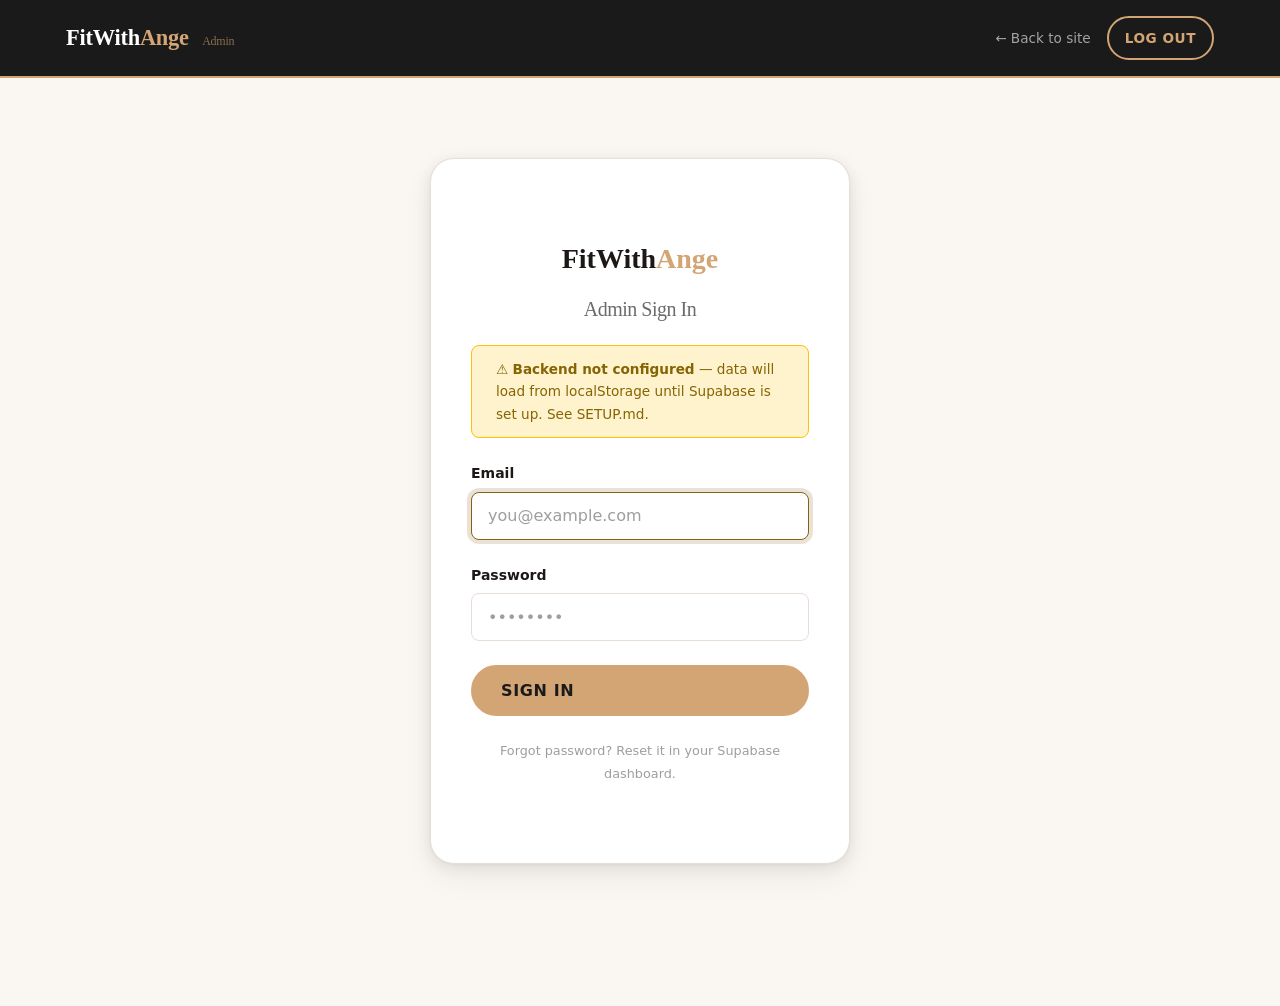
<file: admin.html>
<!DOCTYPE html>
<html lang="en">
<head>
  <meta charset="UTF-8" />
  <meta name="viewport" content="width=device-width, initial-scale=1.0, viewport-fit=cover" />
  <title>Admin — FitWithAnge Dashboard</title>
  <meta name="robots" content="noindex, nofollow" />

  <link rel="preconnect" href="https://fonts.googleapis.com" />
  <link rel="preconnect" href="https://fonts.gstatic.com" crossorigin />
  <link rel="manifest" href="manifest.json" />
  <meta name="theme-color" content="#1a1a1a" />
  <link rel="stylesheet" href="css/styles.css" />
</head>
<body style="background:var(--light-bg);">

  <!-- ADMIN HEADER -->
  <header class="admin-header" role="banner">
    <div class="adm-header-inner">
      <div class="site-logo">FitWith<span>Ange</span>
        <span class="adm-header-label">Admin</span>
      </div>
      <div class="adm-header-actions">
        <a href="index.html" class="adm-back-link">← Back to site</a>
        <button id="logout-btn" class="btn btn--outline adm-logout-btn">Log Out</button>
      </div>
    </div>
  </header>

  <main id="main-content" class="adm-main">
    <div class="container">

      <!-- ═══════════════════════════════════════════════════
           LOGIN GATE
      ════════════════════════════════════════════════════ -->
      <div id="admin-gate" class="adm-gate" style="display:none;">
        <div class="adm-login-card">

          <div class="adm-login-logo" aria-hidden="true">FitWith<span>Ange</span></div>
          <h1 class="adm-login-heading">Admin Sign In</h1>

          <!-- Unconfigured backend warning -->
          <div id="unconfigured-warning" class="adm-warn-banner" style="display:none;" role="alert">
            ⚠️ <strong>Backend not configured</strong> — data will load from localStorage until
            Supabase is set up. See SETUP.md.
          </div>

          <form id="login-form" novalidate autocomplete="on">
            <div class="form-group">
              <label class="form-label" for="login-email">Email</label>
              <input
                class="form-control"
                type="email"
                id="login-email"
                name="email"
                autocomplete="username"
                placeholder="you@example.com"
                required
              />
            </div>
            <div class="form-group">
              <label class="form-label" for="login-password">Password</label>
              <input
                class="form-control"
                type="password"
                id="login-password"
                name="password"
                autocomplete="current-password"
                placeholder="••••••••"
                required
              />
            </div>

            <p id="login-error" class="adm-login-error" role="alert" aria-live="polite" style="display:none;"></p>

            <button type="submit" id="login-btn" class="btn btn--primary adm-login-submit">Sign in</button>
          </form>

          <p class="adm-login-footer">
            Forgot password? Reset it in your Supabase dashboard.
          </p>

        </div>
      </div><!-- /#admin-gate -->


      <!-- ═══════════════════════════════════════════════════
           DASHBOARD
      ════════════════════════════════════════════════════ -->
      <div id="admin-dashboard" style="display:none;">

        <!-- Heading -->
        <div class="adm-dash-heading">
          <div>
            <h1 class="adm-dash-title">Enquiries</h1>
            <p class="adm-dash-subtitle">Signed in as <strong id="dash-user-email"></strong></p>
          </div>
        </div>

        <!-- Fallback data banner (shown when fwa.isConfigured() === false after login) -->
        <div id="fallback-banner" class="adm-warn-banner" style="display:none;" role="alert">
          ⚠️ <strong>Backend not configured</strong> — viewing local fallback data. See SETUP.md.
        </div>

        <!-- Stats row -->
        <div class="adm-stats-row">
          <div class="stat-card fade-in">
            <span id="enq-total-count" class="adm-stat-number" style="color:var(--gold);">0</span>
            <span class="adm-stat-label">Total</span>
          </div>
          <div class="stat-card fade-in">
            <span id="enq-pending-count" class="adm-stat-number" style="color:#856404;">0</span>
            <span class="adm-stat-label">Awaiting Call</span>
          </div>
          <div class="stat-card fade-in">
            <span id="enq-confirmed-count" class="adm-stat-number" style="color:#155724;">0</span>
            <span class="adm-stat-label">Confirmed</span>
          </div>
        </div>

        <!-- Toolbar -->
        <div class="admin-toolbar">
          <div class="admin-toolbar-left">
            <input
              type="search"
              id="enq-search"
              class="search-input"
              placeholder="Search name, email, Instagram…"
              aria-label="Search enquiries"
            />
            <select id="enq-filter-status" class="filter-select" aria-label="Filter by status">
              <option value="all">All Statuses</option>
              <option value="pending">Pending</option>
              <option value="confirmed">Confirmed</option>
              <option value="archived">Archived</option>
            </select>
          </div>
          <div class="adm-toolbar-right">
            <button id="enq-refresh" class="btn btn--outline adm-refresh-btn" aria-label="Refresh from database">↻ Refresh</button>
            <button id="enq-export-csv" class="btn btn--dark" aria-label="Export enquiries to CSV">⬇ Export CSV</button>
          </div>
        </div>

        <!-- Table -->
        <div class="admin-table-wrap">
          <table id="enquiries-table" class="admin-table" aria-label="Enquiries table">
            <thead>
              <tr>
                <th data-col="createdAt" scope="col">Submitted ▼</th>
                <th data-col="firstName" scope="col">Name</th>
                <th scope="col">Contact</th>
                <th scope="col">Instagram</th>
                <th scope="col">Goals</th>
                <th scope="col">Blockers</th>
                <th data-col="status" scope="col">Status</th>
                <th scope="col">Calendly</th>
                <th scope="col">Notes</th>
                <th scope="col">Actions</th>
              </tr>
            </thead>
            <tbody id="enquiries-tbody"></tbody>
          </table>

          <div id="enq-empty-state" class="adm-empty-state" style="display:none;">
            <span class="adm-empty-icon" aria-hidden="true">📭</span>
            <h3 class="adm-empty-title">No enquiries yet</h3>
            <p class="adm-empty-body">When clients submit the form on <a href="enquire.html" style="color:var(--gold);">enquire.html</a>, they'll appear here.</p>
          </div>
        </div>

        <p id="last-refreshed" class="adm-last-refreshed"></p>

        <!-- Dev helper -->
        <div class="adm-dev-helper">
          <p class="adm-dev-helper-label"><strong>Developer Helper:</strong> Add a sample enquiry to test the dashboard.</p>
          <button id="add-test-enquiry" class="btn btn--outline" style="font-size:0.85rem;padding:0.5rem 1rem;">+ Add Sample Enquiry</button>
        </div>

      </div><!-- /#admin-dashboard -->

    </div><!-- /.container -->
  </main>


  <!-- ═══════════════════════════════════════════════════
       NOTES MODAL
  ════════════════════════════════════════════════════ -->
  <div id="notes-modal" class="adm-modal-overlay" style="display:none;" aria-hidden="true" role="dialog" aria-label="Edit notes" aria-modal="true">
    <div class="adm-modal-card">
      <h2 class="adm-modal-title">Notes</h2>
      <textarea
        id="notes-textarea"
        class="adm-notes-textarea"
        rows="6"
        placeholder="Add notes about this enquiry…"
        aria-label="Enquiry notes"
      ></textarea>
      <div class="adm-modal-actions">
        <button id="notes-cancel" class="btn btn--outline">Cancel</button>
        <button id="notes-save"   class="btn btn--primary">Save Notes</button>
      </div>
    </div>
  </div>


  <script src="js/main.js"></script>
  <script src="js/sanitize.js"></script>
  <script src="js/supabase-client.js"></script>
  <script src="js/admin.js"></script>
</body>
</html>
</file>
<file: css/styles.css>
/* ==========================================================================
   FitWithAnge — styles.css
   Editorial design system · 2026 edition
   Mobile-first, single stylesheet — covers all pages

   Design tokens:
     --ink:        #1d1816  (warmer charcoal for body)
     --charcoal:   #1a1a1a  (brand anchor)
     --gold:       #d4a574  (brand anchor)
     --gold-dark:  #b8894f
     --gold-light: #e8c9a8
     --rust:       #a85a3a  (editorial accent)
     --paper:      #faf6f1  (warm paper background)
     --cream:      #f3ebe1  (soft cream)
     --blush:      #f5e6e0
     --blush-mid:  #ede0d8
   ========================================================================== */

/* ---------- View Transitions ---------- */
@view-transition { navigation: auto; }

/* ---------- Google Fonts ---------- */
@import url('https://fonts.googleapis.com/css2?family=Playfair+Display:ital,wght@0,400;0,600;0,700;1,400;1,600&family=Inter:wght@300;400;500;600&display=swap');

/* ---------- Custom Properties ---------- */
:root {
  /* ── Brand anchors (kept from v1) ── */
  --charcoal:       #1a1a1a;
  --charcoal-80:    rgba(26, 26, 26, 0.8);
  --gold:           #d4a574;
  --gold-dark:      #b8894f;
  --gold-light:     #e8c9a8;

  /* ── Editorial palette additions ── */
  --ink:            #1d1816; /* slightly warmer charcoal for body copy */
  --rust:           #a85a3a; /* editorial accent — use sparingly */
  --paper:          #faf6f1; /* warm page background */
  --cream:          #f3ebe1; /* softer cream for section alternates */
  --blush:          #f5e6e0;
  --blush-mid:      #ede0d8;

  /* ── Legacy aliases (preserved for existing markup) ── */
  --white:          #ffffff;
  --gray:           #6b6b6b;
  --gray-light:     #9e9e9e;
  --light-bg:       var(--paper);
  --border:         #e8ddd7;

  /* ── Contrast-safe text tokens ── */
  --gold-text:      #8B5E1A; /* gold on white: 4.6:1 AA */
  --gold-text-dark: #6B470F; /* AAA for small text */
  --text-body:      #4a4a4a; /* 8.6:1 on white */

  /* ── Border utilities ── */
  --border-soft:      color-mix(in oklch, var(--charcoal) 8%, transparent);
  --border-gold-soft: color-mix(in oklch, var(--gold) 20%, transparent);

  /* ── Typography ── */
  --font-heading: 'Playfair Display', Georgia, serif;
  --font-body:    'Inter', system-ui, -apple-system, sans-serif;

  /* ── Radii ── */
  --radius:    16px;
  --radius-sm: 8px;
  --radius-lg: 24px;

  /* ── Shadows ── */
  --shadow-sm:
    0 1px 2px rgba(26, 26, 26, 0.04),
    0 2px 8px rgba(26, 26, 26, 0.06);
  --shadow-md:
    0 1px 3px rgba(26, 26, 26, 0.04),
    0 4px 16px rgba(26, 26, 26, 0.08),
    0 12px 32px rgba(26, 26, 26, 0.06);
  --shadow-lg:
    0 2px 4px rgba(26, 26, 26, 0.04),
    0 8px 24px rgba(26, 26, 26, 0.10),
    0 24px 48px rgba(26, 26, 26, 0.08);
  --shadow-gold:  0 4px 20px rgba(212, 165, 116, 0.35);
  --shadow-frame: 8px 8px 0 rgba(212, 165, 116, 0.35);

  /* ── Motion ── */
  --transition:      0.25s ease;
  --transition-slow: 0.45s ease;
  --ease-out-expo:   cubic-bezier(0.16, 1, 0.3, 1);

  /* ── Spacing (4/8 base + editorial breathing room) ── */
  --space-xs:  0.5rem;
  --space-sm:  1rem;
  --space-md:  1.5rem;
  --space-lg:  2.5rem;
  --space-xl:  clamp(3rem, 6vw, 5rem);
  --space-2xl: clamp(4rem, 8vw, 7rem);
  --section-pad: clamp(5rem, 12vh, 10rem); /* editorial breathing */

  /* ── Layout ── */
  --max-width: 1180px;
  --header-h:        72px;
  --header-h-shrunk: 56px;
}

/* ---------- Skip Link ---------- */
.skip-link {
  position: absolute;
  top: -100%;
  left: 0;
  background: var(--charcoal);
  color: var(--white);
  padding: 0.75rem 1.25rem;
  font-size: 0.9rem;
  font-weight: 600;
  z-index: 9999;
  text-decoration: none;
  border-radius: 0 0 var(--radius-sm) 0;
  transition: top 0.1s ease;
}
.skip-link:focus {
  top: 0;
  outline: 2px solid var(--gold);
  outline-offset: 2px;
}

/* ---------- Reset & Base ---------- */
*, *::before, *::after {
  box-sizing: border-box;
  margin: 0;
  padding: 0;
}

html {
  font-size: 16px;
  scroll-behavior: smooth;
  -webkit-text-size-adjust: 100%;
}

body {
  font-family: var(--font-body);
  font-weight: 400;
  color: var(--ink);
  background: var(--paper);
  line-height: 1.65;
  -webkit-font-smoothing: antialiased;
  -moz-osx-font-smoothing: grayscale;
  text-rendering: optimizeLegibility;
  overflow-x: hidden;
}

img {
  max-width: 100%;
  height: auto;
  display: block;
}

a {
  color: inherit;
  text-decoration: none;
}

/* Body content links */
main p a:not(.btn),
.form-group a:not(.btn),
.section-subtitle a:not(.btn) {
  color: var(--gold-text);
  text-decoration: underline;
  text-underline-offset: 3px;
  text-decoration-thickness: 1px;
  transition: color var(--transition);
}
main p a:not(.btn):hover,
.form-group a:not(.btn):hover,
.section-subtitle a:not(.btn):hover {
  color: var(--gold-text-dark);
  text-decoration-thickness: 2px;
}

ul, ol { list-style: none; }

button, input, select, textarea {
  font-family: inherit;
  font-size: inherit;
}

/* ---------- Typography Scale ---------- */
h1, h2, h3, h4, h5, h6 {
  font-family: var(--font-heading);
  font-weight: 700;
  line-height: 1.15;
  color: var(--ink);
  font-feature-settings: "liga", "ss01";
}

/* Hero display — editorial scale */
h1 {
  font-size: clamp(2.25rem, 7vw, 3.75rem);
  letter-spacing: -0.025em;
}
h2 {
  font-size: clamp(1.6rem, 5vw, 2.6rem);
  letter-spacing: -0.018em;
}
h3 { font-size: clamp(1.2rem, 4vw, 1.65rem); }
h4 { font-size: 1.1rem; }

/* Hero display class — magazine-scale */
.display-hero {
  font-size: clamp(3.5rem, 9vw, 7.5rem);
  letter-spacing: -0.04em;
  line-height: 0.95;
  font-weight: 700;
}

p { color: var(--text-body); line-height: 1.78; font-size: 1rem; }

.lead {
  font-size: clamp(1rem, 3.5vw, 1.25rem);
  color: var(--text-body);
  line-height: 1.8;
}

/* All-caps Inter label — editorial */
.label-caps {
  font-family: var(--font-body);
  font-size: 0.72rem;
  font-weight: 600;
  letter-spacing: 0.18em;
  text-transform: uppercase;
  display: block;
}

/* Italic Playfair accent */
.italic-accent {
  font-family: var(--font-heading);
  font-style: italic;
  font-weight: 400;
}

/* Tabular numbers */
.stat-number,
.pricing-price .amount {
  font-feature-settings: "tnum";
}

/* ---------- Inline SVG icon utility ---------- */
.icon {
  display: inline-block;
  width: 1em;
  height: 1em;
  vertical-align: middle;
  flex-shrink: 0;
  stroke: currentColor;
  fill: none;
  stroke-width: 1.5;
  stroke-linecap: round;
  stroke-linejoin: round;
}
.icon--fill { fill: currentColor; stroke: none; }
.icon-lg    { width: 1.25em; height: 1.25em; }

/* ---------- Layout Utilities ---------- */
.container {
  width: 100%;
  max-width: var(--max-width);
  margin-inline: auto;
  padding-inline: clamp(1rem, 4vw, 1.5rem);
}

@media (min-width: 768px) {
  .container { padding-inline: var(--space-lg); }
}

.section {
  padding-block: clamp(2.5rem, 8vw, 4rem);
}

@media (min-width: 768px) {
  .section { padding-block: var(--section-pad); }
}

.section--light   { background: var(--paper); }
.section--cream   { background: var(--cream); }
.section--blush   { background: var(--blush); }
.section--charcoal { background: var(--charcoal); }
/* alias for old markup */
.section--light   { background: var(--paper); }

/* ---------- Editorial Grid Utilities ---------- */

/* 12-column editorial grid */
.grid-editorial {
  display: grid;
  grid-template-columns: repeat(12, 1fr);
  gap: var(--space-md);
}

/* 40/60 uneven split */
.split-uneven {
  display: grid;
  gap: var(--space-lg);
  grid-template-columns: 1fr;
}
@media (min-width: 768px) {
  .split-uneven { grid-template-columns: 2fr 3fr; }
}

/* Image+text overlap via negative margin */
.stack-overlap {
  display: grid;
  grid-template-columns: 1fr;
  gap: 0;
}
@media (min-width: 768px) {
  .stack-overlap {
    grid-template-columns: 1fr 1fr;
    align-items: center;
  }
  .stack-overlap > *:last-child {
    margin-top: -4rem;
    margin-left: -2rem;
    position: relative;
    z-index: 1;
  }
}

/* Standard 2- and 3-column grids */
.grid-2, .grid-3 {
  display: grid;
  gap: var(--space-md);
}
@media (min-width: 640px) {
  .grid-2 { grid-template-columns: repeat(2, 1fr); }
}
@media (min-width: 768px) {
  .grid-3 { grid-template-columns: repeat(3, 1fr); }
}

/* Sticky column (image stays while text scrolls) */
.sticky-col {
  position: sticky;
  top: calc(var(--header-h) + 2rem);
  align-self: start;
}

/* ---------- Section Labels & Headers ---------- */
.section-label {
  font-family: var(--font-body);
  font-size: 0.72rem;
  font-weight: 600;
  letter-spacing: 0.18em;
  text-transform: uppercase;
  color: var(--gold-text);
  margin-bottom: var(--space-xs);
  display: block;
}

.section-title  { margin-bottom: var(--space-sm); }

.section-subtitle {
  font-size: 1.05rem;
  color: var(--text-body);
  max-width: 56ch;
}

.text-center { text-align: center; }
.text-center .section-subtitle { margin-inline: auto; }

/* Chapter number — "01 / 04" style */
.chapter-number {
  font-family: var(--font-body);
  font-size: 0.7rem;
  font-weight: 600;
  letter-spacing: 0.2em;
  text-transform: uppercase;
  color: var(--gray);
  font-variant-numeric: tabular-nums;
}

/* ---------- Section Divider — gold rule with glyph ---------- */
.divider-editorial {
  display: flex;
  align-items: center;
  gap: var(--space-md);
  margin-block: var(--space-xl);
  color: var(--gold);
}
.divider-editorial::before,
.divider-editorial::after {
  content: '';
  flex: 1;
  height: 1px;
  background: var(--gold);
  opacity: 0.35;
}
.divider-editorial__glyph {
  font-size: 0.7rem;
  letter-spacing: 0.15em;
  color: var(--gold-dark);
  white-space: nowrap;
}

/* ---------- Pull Quote ---------- */
.pull-quote {
  position: relative;
  padding: var(--space-lg) var(--space-lg) var(--space-lg) var(--space-xl);
  border-left: 3px solid var(--gold);
  margin-block: var(--space-xl);
}
.pull-quote::before {
  content: '\201C';
  font-family: var(--font-heading);
  font-size: 5rem;
  line-height: 1;
  color: var(--gold);
  opacity: 0.25;
  position: absolute;
  top: -0.5rem;
  left: 0.5rem;
  pointer-events: none;
}
.pull-quote p {
  font-family: var(--font-heading);
  font-style: italic;
  font-size: clamp(1.15rem, 3vw, 1.5rem);
  color: var(--ink);
  line-height: 1.55;
  margin: 0;
}
.pull-quote cite {
  display: block;
  margin-top: var(--space-sm);
  font-size: 0.8rem;
  font-style: normal;
  color: var(--gray);
  letter-spacing: 0.06em;
  text-transform: uppercase;
}

/* ---------- Image Treatments ---------- */

/* Arch mask — rounded top */
.img-mask-arch {
  border-radius: 50% 50% 0 0 / 40% 40% 0 0;
  overflow: hidden;
}

/* Gold inset border + offset shadow */
.img-frame {
  position: relative;
  display: inline-block;
}
.img-frame img {
  position: relative;
  z-index: 1;
  box-shadow: var(--shadow-frame);
  outline: 1px solid var(--border-gold-soft);
  outline-offset: -1px;
}
.img-frame::after {
  content: '';
  position: absolute;
  inset: 0;
  border: 1px solid var(--gold);
  opacity: 0.4;
  pointer-events: none;
  z-index: 2;
}

/* SVG grain overlay (subtle texture) */
.img-grain {
  position: relative;
  overflow: hidden;
}
.img-grain::after {
  content: '';
  position: absolute;
  inset: 0;
  background-image: url("data:image/svg+xml,%3Csvg viewBox='0 0 200 200' xmlns='http://www.w3.org/2000/svg'%3E%3Cfilter id='n'%3E%3CfeTurbulence type='fractalNoise' baseFrequency='0.75' numOctaves='4' stitchTiles='stitch'/%3E%3C/filter%3E%3Crect width='100%25' height='100%25' filter='url(%23n)' opacity='0.04'/%3E%3C/svg%3E");
  background-size: 150px 150px;
  pointer-events: none;
  opacity: 0.55;
  mix-blend-mode: multiply;
}

/* ---------- Marquee ---------- */
.marquee {
  overflow: hidden;
  white-space: nowrap;
  border-top: 1px solid var(--border-soft);
  border-bottom: 1px solid var(--border-soft);
  padding-block: 0.75rem;
  background: var(--cream);
  cursor: default;
}

.marquee__track {
  display: inline-flex;
  gap: 3rem;
  animation: marquee-scroll 28s linear infinite;
  will-change: transform;
}

.marquee:hover .marquee__track {
  animation-play-state: paused;
}

.marquee__item {
  display: inline-flex;
  align-items: center;
  gap: 0.75rem;
  font-family: var(--font-body);
  font-size: 0.72rem;
  font-weight: 600;
  letter-spacing: 0.16em;
  text-transform: uppercase;
  color: var(--ink);
  white-space: nowrap;
  flex-shrink: 0;
}

.marquee__item::after {
  content: '·';
  color: var(--gold);
  font-size: 1rem;
}

@keyframes marquee-scroll {
  from { transform: translateX(0); }
  to   { transform: translateX(-50%); }
}

@media (prefers-reduced-motion: reduce) {
  .marquee__track { animation: none; }
}

/* ---------- Scroll-Reveal Classes (JS adds .is-visible) ---------- */
.reveal,
.reveal-up,
.reveal-fade {
  opacity: 0;
  transition: opacity 0.6s var(--ease-out-expo), transform 0.6s var(--ease-out-expo);
}

.reveal-up {
  transform: translateY(24px);
}

.reveal.is-visible,
.reveal-up.is-visible,
.reveal-fade.is-visible {
  opacity: 1;
  transform: translateY(0);
}

/* Stagger children */
.reveal-stagger > * {
  opacity: 0;
  transform: translateY(18px);
  transition: opacity 0.55s var(--ease-out-expo), transform 0.55s var(--ease-out-expo);
}
.reveal-stagger > *.is-visible {
  opacity: 1;
  transform: translateY(0);
}

@media (prefers-reduced-motion: reduce) {
  .reveal,
  .reveal-up,
  .reveal-fade,
  .reveal-stagger > * {
    opacity: 1;
    transform: none;
    transition: none;
  }
}

/* ---------- Buttons ---------- */
.btn {
  display: inline-flex;
  align-items: center;
  gap: 0.5rem;
  padding: 0.875rem 1.75rem;
  border-radius: 50px;
  font-weight: 600;
  font-size: 0.88rem;
  letter-spacing: 0.04em;
  text-transform: uppercase;
  border: 2px solid transparent;
  cursor: pointer;
  transition:
    background var(--transition),
    color var(--transition),
    border-color var(--transition),
    transform 0.2s var(--ease-out-expo),
    box-shadow var(--transition);
  text-decoration: none;
  white-space: nowrap;
  min-height: 44px;
}

.btn:focus-visible {
  outline: 2px solid var(--gold);
  outline-offset: 4px;
  border-radius: 50px;
}

/* Hover lift on all links/buttons (accessible — CSS only) */
a:hover,
button:hover {
  transform: translateY(-1px);
}
/* But not nav items or icon buttons */
.nav-links a:hover,
.social-icon:hover,
.hamburger:hover,
.announcement-bar__close:hover {
  transform: none;
}

/* Primary: filled gold — charcoal text (7.81:1 AAA) */
.btn--primary {
  background: var(--gold);
  color: var(--charcoal);
  border-color: var(--gold);
  font-weight: 700;
}
.btn--primary:hover {
  background: var(--gold-dark);
  border-color: var(--gold-dark);
  color: var(--charcoal);
  transform: translateY(-2px);
  box-shadow: var(--shadow-gold);
}

/* Outline charcoal */
.btn--outline {
  background: transparent;
  color: var(--charcoal);
  border-color: var(--charcoal);
}
.btn--outline:hover {
  background: var(--charcoal);
  color: var(--white);
  transform: translateY(-2px);
}

/* Dark filled */
.btn--dark {
  background: var(--charcoal);
  color: var(--white);
  border-color: var(--charcoal);
}
.btn--dark:hover {
  background: #2a2a2a;
  transform: translateY(-2px);
  box-shadow: var(--shadow-md);
}

/* White surface */
.btn--white {
  background: var(--white);
  color: var(--charcoal);
  border-color: var(--white);
}
.btn--white:hover {
  background: var(--cream);
  border-color: var(--cream);
  transform: translateY(-2px);
}

/* Ghost for dark sections */
.btn--ghost-light {
  background: transparent;
  color: var(--white);
  border-color: rgba(255, 255, 255, 0.6);
}
.btn--ghost-light:hover {
  background: rgba(255, 255, 255, 0.12);
  border-color: var(--white);
  color: var(--white);
  transform: translateY(-2px);
}

/* Magnetic CTA — JS wires the translate */
.btn--magnetic {
  transition:
    background var(--transition),
    color var(--transition),
    border-color var(--transition),
    transform 0.35s var(--ease-out-expo),
    box-shadow var(--transition);
  will-change: transform;
}

.btn--lg {
  padding: 1.1rem 2.5rem;
  font-size: 0.95rem;
  min-height: 52px;
}

/* Disabled */
.btn:disabled,
.btn[aria-disabled="true"] {
  opacity: 0.55;
  cursor: not-allowed;
  pointer-events: none;
  transform: none !important;
  box-shadow: none !important;
}

/* ---------- Focus Styles (site-wide) ---------- */
:focus-visible {
  outline: 3px solid var(--gold);
  outline-offset: 3px;
  border-radius: 4px;
  box-shadow: 0 0 0 1px var(--charcoal);
}

.section--charcoal :focus-visible,
.site-footer :focus-visible {
  outline: 3px solid var(--gold);
  outline-offset: 3px;
  box-shadow: 0 0 0 1px var(--white);
}

/* ---------- Editorial Card ---------- */
.editorial-card {
  background: var(--white);
  border-top: 2px solid var(--ink);
  border-bottom: 1px solid var(--border-soft);
  padding: var(--space-lg);
  position: relative;
  transition: border-top-color var(--transition), transform var(--transition);
}
/* Gold corner accent */
.editorial-card::before {
  content: '';
  position: absolute;
  top: -2px;
  left: 0;
  width: 2.5rem;
  height: 3px;
  background: var(--gold);
}
.editorial-card:hover {
  border-top-color: var(--gold);
  transform: translateY(-3px);
}

/* ---------- Announcement Bar ---------- */
.announcement-bar {
  background: var(--gold);
  color: var(--charcoal);
  text-align: center;
  padding: 0.6rem 3rem 0.6rem 1rem;
  font-size: 0.82rem;
  font-weight: 500;
  line-height: 1.4;
  position: relative;
  letter-spacing: 0.01em;
}
.announcement-bar p { margin: 0; color: var(--charcoal); }
.announcement-bar a {
  color: var(--charcoal);
  font-weight: 700;
  text-decoration: underline;
  text-underline-offset: 3px;
  text-decoration-thickness: 1.5px;
}
.announcement-bar a:hover { opacity: 0.75; }

.announcement-bar__close {
  position: absolute;
  right: 0;
  top: 50%;
  transform: translateY(-50%);
  background: none;
  border: none;
  cursor: pointer;
  color: var(--charcoal);
  font-size: 1rem;
  line-height: 1;
  padding: 0.75rem;
  opacity: 0.6;
  transition: opacity var(--transition);
  min-width: 44px;
  min-height: 44px;
  display: flex;
  align-items: center;
  justify-content: center;
}
.announcement-bar__close:hover { opacity: 1; transform: translateY(-50%); }
.announcement-bar__close:focus-visible {
  outline: 2px solid var(--charcoal);
  outline-offset: 2px;
  border-radius: 4px;
}

/* ---------- Header / Nav ---------- */
.site-header {
  position: sticky;
  top: 0;
  z-index: 100;
  background: rgba(250, 246, 241, 0.97);
  backdrop-filter: blur(12px);
  -webkit-backdrop-filter: blur(12px);
  border-bottom: 1px solid var(--border-soft);
  transition: height var(--transition), box-shadow var(--transition);
  height: var(--header-h);
  display: flex;
  align-items: center;
}

.site-header.shrunk {
  height: var(--header-h-shrunk);
  box-shadow: var(--shadow-md);
}

.header-inner {
  display: flex;
  align-items: center;
  justify-content: space-between;
  width: 100%;
  max-width: var(--max-width);
  margin-inline: auto;
  padding-inline: var(--space-sm);
}

@media (min-width: 768px) {
  .header-inner { padding-inline: var(--space-lg); }
}

.site-logo {
  font-family: var(--font-heading);
  font-size: 1.4rem;
  font-weight: 700;
  color: var(--ink);
  letter-spacing: -0.01em;
}
.site-logo span { color: var(--gold); }

.nav-links {
  display: none;
  gap: 2rem;
  align-items: center;
}

.nav-links a {
  font-size: 0.8rem;
  font-weight: 600;
  letter-spacing: 0.08em;
  text-transform: uppercase;
  color: var(--ink);
  position: relative;
  padding-bottom: 2px;
  transition: color var(--transition);
}
.nav-links a::after {
  content: '';
  position: absolute;
  bottom: -2px;
  left: 0;
  width: 0;
  height: 1.5px;
  background: var(--gold);
  transition: width var(--transition);
}
.nav-links a:hover,
.nav-links a.active { color: var(--gold-text); transform: none; }
.nav-links a:hover::after,
.nav-links a.active::after { width: 100%; }

@media (min-width: 768px) {
  .nav-links { display: flex; }
}

.hamburger {
  display: flex;
  flex-direction: column;
  gap: 5px;
  background: none;
  border: none;
  cursor: pointer;
  padding: 6px;
  border-radius: var(--radius-sm);
  transition: background var(--transition);
  min-width: 44px;
  min-height: 44px;
  align-items: center;
  justify-content: center;
}
.hamburger:hover { background: var(--cream); transform: none; }
.hamburger:focus-visible { outline: 2px solid var(--gold); outline-offset: 4px; }

.hamburger span {
  display: block;
  width: 22px;
  height: 1.5px;
  background: var(--ink);
  border-radius: 2px;
  transition: transform var(--transition), opacity var(--transition);
}
.hamburger.open span:nth-child(1) { transform: translateY(6.5px) rotate(45deg); }
.hamburger.open span:nth-child(2) { opacity: 0; }
.hamburger.open span:nth-child(3) { transform: translateY(-6.5px) rotate(-45deg); }

@media (min-width: 768px) {
  .hamburger { display: none; }
}

/* Mobile Nav Drawer */
.mobile-nav {
  display: none;
  position: fixed;
  inset: 0;
  top: var(--header-h);
  background: var(--paper);
  z-index: 99;
  padding: var(--space-lg) var(--space-sm);
  flex-direction: column;
  gap: var(--space-sm);
  overflow-y: auto;
}
.mobile-nav.open { display: flex; }

.mobile-nav a {
  font-size: 1.15rem;
  font-weight: 500;
  color: var(--ink);
  padding: 0.875rem var(--space-xs);
  border-bottom: 1px solid var(--border-soft);
  transition: color var(--transition);
  min-height: 56px;
  display: flex;
  align-items: center;
}
.mobile-nav a:hover { color: var(--gold-text); transform: none; }

.mobile-nav .btn {
  margin-top: var(--space-sm);
  text-align: center;
  justify-content: center;
}

/* ---------- Hero ---------- */
.hero {
  position: relative;
  min-height: 80vh;
  display: flex;
  align-items: center;
  background: linear-gradient(135deg, var(--charcoal) 0%, #2d2420 60%, #3a2a1e 100%);
  overflow: hidden;
}

.hero::before {
  content: '';
  position: absolute;
  inset: 0;
  background: radial-gradient(ellipse at 70% 50%, rgba(212, 165, 116, 0.15) 0%, transparent 65%);
  pointer-events: none;
}

/* Subtle grain on hero */
.hero::after {
  content: '';
  position: absolute;
  inset: 0;
  background-image: url("data:image/svg+xml,%3Csvg viewBox='0 0 200 200' xmlns='http://www.w3.org/2000/svg'%3E%3Cfilter id='n'%3E%3CfeTurbulence type='fractalNoise' baseFrequency='0.65' numOctaves='4' stitchTiles='stitch'/%3E%3C/filter%3E%3Crect width='100%25' height='100%25' filter='url(%23n)' opacity='0.035'/%3E%3C/svg%3E");
  background-size: 180px 180px;
  pointer-events: none;
  opacity: 0.6;
  mix-blend-mode: screen;
}

.hero-content {
  position: relative;
  z-index: 1;
  max-width: 680px;
}

.hero-eyebrow {
  display: inline-flex;
  align-items: center;
  gap: 0.5rem;
  background: rgba(212, 165, 116, 0.15);
  border: 1px solid rgba(212, 165, 116, 0.35);
  color: var(--gold);
  font-size: 0.72rem;
  font-weight: 600;
  letter-spacing: 0.18em;
  text-transform: uppercase;
  padding: 0.4rem 1rem;
  border-radius: 50px;
  margin-bottom: var(--space-md);
}

.hero h1 {
  color: var(--white);
  margin-bottom: var(--space-md);
  font-size: clamp(2.5rem, 8vw, 5.5rem);
  letter-spacing: -0.035em;
  line-height: 1.0;
}

.hero h1 em {
  font-style: italic;
  color: var(--gold);
  font-weight: 400;
}

.hero .lead {
  color: rgba(255, 255, 255, 0.75);
  margin-bottom: var(--space-lg);
}

.hero-cta {
  display: flex;
  flex-wrap: wrap;
  gap: var(--space-sm);
  flex-direction: column;
  align-items: stretch;
}
.hero-cta .btn { width: 100%; justify-content: center; text-align: center; }

@media (min-width: 540px) {
  .hero-cta { flex-direction: row; align-items: center; }
  .hero-cta .btn { width: auto; }
}

.hero-stats {
  display: flex;
  gap: var(--space-lg);
  margin-top: var(--space-xl);
  padding-top: var(--space-lg);
  border-top: 1px solid rgba(255, 255, 255, 0.1);
  flex-wrap: wrap;
}

.stat-number {
  font-family: var(--font-heading);
  font-size: 1.8rem;
  font-weight: 700;
  color: var(--gold);
  display: block;
}
.stat-label {
  font-size: 0.72rem;
  color: rgba(255, 255, 255, 0.55);
  letter-spacing: 0.1em;
  text-transform: uppercase;
}

/* ---------- Cards ---------- */
.card {
  background: var(--white);
  border-radius: var(--radius);
  padding: var(--space-lg);
  box-shadow: var(--shadow-sm);
  border: 1px solid var(--border-soft);
  transition: transform var(--transition), box-shadow var(--transition);
  container-type: inline-size;
}
.card:hover {
  transform: translateY(-4px);
  box-shadow: var(--shadow-lg);
}

.card-icon {
  width: 52px;
  height: 52px;
  border-radius: var(--radius);
  background: var(--cream);
  display: flex;
  align-items: center;
  justify-content: center;
  margin-bottom: var(--space-md);
  color: var(--gold-dark);
}

.card h3 { margin-bottom: var(--space-xs); }
.card p  { font-size: 0.95rem; margin-bottom: var(--space-md); }

/* ---------- Service / Pricing Cards ---------- */
.pricing-card {
  background: var(--white);
  border-radius: var(--radius-lg);
  padding: var(--space-lg);
  border: 1px solid var(--border-soft);
  position: relative;
  transition: border-color var(--transition), transform var(--transition), box-shadow var(--transition);
  display: flex;
  flex-direction: column;
  container-type: inline-size;
}
.pricing-card:hover {
  border-color: var(--gold);
  transform: translateY(-4px);
  box-shadow: var(--shadow-lg);
}
.pricing-card.featured {
  border-color: var(--gold);
  background: var(--charcoal);
  color: var(--white);
}
.pricing-card.featured p,
.pricing-card.featured li { color: rgba(255, 255, 255, 0.7); }
.pricing-card.featured h3 { color: var(--white); }

.pricing-badge {
  position: absolute;
  top: -12px;
  left: 50%;
  transform: translateX(-50%);
  background: var(--gold);
  color: var(--white);
  font-size: 0.72rem;
  font-weight: 700;
  letter-spacing: 0.1em;
  text-transform: uppercase;
  padding: 0.3rem 1rem;
  border-radius: 50px;
  white-space: nowrap;
}

.pricing-price { margin-block: var(--space-md); }
.pricing-price .amount {
  font-family: var(--font-heading);
  font-size: 2.5rem;
  font-weight: 700;
  color: var(--gold);
}
.pricing-price .period { font-size: 0.9rem; color: var(--gray-light); }

.pricing-features { margin-block: var(--space-md); flex: 1; }
.pricing-features li {
  display: flex;
  align-items: flex-start;
  gap: 0.6rem;
  padding-block: 0.4rem;
  font-size: 0.9rem;
  color: var(--gray);
  border-bottom: 1px solid var(--border-soft);
}
.pricing-features li:last-child { border-bottom: none; }
.pricing-features li .chk { color: var(--gold); flex-shrink: 0; margin-top: 3px; width: 14px; height: 14px; }
.pricing-card.featured .pricing-features li { border-bottom-color: rgba(255, 255, 255, 0.1); }

/* ---------- Testimonial Cards ---------- */
.testimonial-card {
  background: var(--white);
  border-radius: var(--radius);
  padding: var(--space-lg);
  box-shadow: var(--shadow-sm);
  border: 1px solid var(--border-soft);
  transition: transform var(--transition), box-shadow var(--transition);
}
.testimonial-card:hover {
  transform: translateY(-3px);
  box-shadow: var(--shadow-md);
}

.stars {
  color: var(--gold);
  font-size: 1.1rem;
  letter-spacing: 2px;
  margin-bottom: var(--space-sm);
}

.testimonial-text {
  font-style: italic;
  color: var(--ink);
  line-height: 1.8;
  margin-bottom: var(--space-md);
  font-size: 0.95rem;
}

.testimonial-author { display: flex; align-items: center; gap: var(--space-sm); }

.author-avatar {
  width: 44px;
  height: 44px;
  border-radius: 50%;
  background: linear-gradient(135deg, var(--gold-light), var(--blush-mid));
  display: flex;
  align-items: center;
  justify-content: center;
  font-family: var(--font-heading);
  font-weight: 700;
  color: var(--gold-dark);
  font-size: 1rem;
  flex-shrink: 0;
}

.author-name   { font-weight: 600; font-size: 0.9rem; color: var(--ink); display: block; }
.author-detail { font-size: 0.8rem; color: var(--gray-light); }

/* ---------- Before/After ---------- */
.before-after-grid {
  display: grid;
  gap: var(--space-md);
}
@media (min-width: 640px) {
  .before-after-grid { grid-template-columns: repeat(2, 1fr); }
}
@media (min-width: 1024px) {
  .before-after-grid { grid-template-columns: repeat(3, 1fr); }
}

.before-after-item {
  border-radius: var(--radius);
  overflow: hidden;
  box-shadow: var(--shadow-sm);
}
.before-after-pair { display: grid; grid-template-columns: 1fr 1fr; }

.ba-block {
  height: 220px;
  display: flex;
  align-items: center;
  justify-content: center;
  flex-direction: column;
  gap: 0.5rem;
  font-size: 0.8rem;
  font-weight: 600;
  letter-spacing: 0.08em;
  text-transform: uppercase;
}
.ba-block.before {
  background: linear-gradient(135deg, #c9b8b0, #a89088);
  color: rgba(255, 255, 255, 0.9);
}
.ba-block.after {
  background: linear-gradient(135deg, var(--gold-light), var(--gold));
  color: var(--white);
}
.ba-label { font-size: 0.7rem; opacity: 0.8; }

.before-after-caption {
  padding: var(--space-sm);
  background: var(--white);
  font-size: 0.85rem;
  color: var(--gray);
  text-align: center;
  font-style: italic;
}

/* ---------- Blog Cards ---------- */
.blog-card {
  background: var(--white);
  border-radius: var(--radius);
  overflow: hidden;
  border: 1px solid var(--border-soft);
  box-shadow: var(--shadow-sm);
  transition: transform var(--transition), box-shadow var(--transition);
  display: flex;
  flex-direction: column;
}
.blog-card:hover {
  transform: translateY(-4px);
  box-shadow: var(--shadow-md);
}
.blog-card-img {
  height: 200px;
  background: linear-gradient(135deg, var(--blush-mid), var(--gold-light));
  display: flex;
  align-items: center;
  justify-content: center;
  color: var(--gold-dark);
}
.blog-card-body { padding: var(--space-md); flex: 1; display: flex; flex-direction: column; }

.blog-tag {
  display: inline-block;
  background: var(--cream);
  color: var(--gold-text);
  font-size: 0.72rem;
  font-weight: 700;
  letter-spacing: 0.1em;
  text-transform: uppercase;
  padding: 0.25rem 0.75rem;
  border-radius: 50px;
  margin-bottom: var(--space-sm);
}

.blog-card h3 { font-size: 1.15rem; margin-bottom: var(--space-xs); line-height: 1.4; }
.blog-card p  { font-size: 0.9rem; flex: 1; margin-bottom: var(--space-md); }
.blog-meta    { font-size: 0.8rem; color: var(--gray-light); display: flex; gap: var(--space-sm); }

/* ---------- Forms ---------- */
.form-group { margin-bottom: var(--space-md); }

.form-label {
  display: block;
  font-size: 0.875rem;
  font-weight: 600;
  color: var(--ink);
  margin-bottom: 0.4rem;
}

.form-control {
  width: 100%;
  padding: 0.75rem 1rem;
  border: 1px solid var(--border);
  border-radius: var(--radius-sm);
  background: var(--white);
  color: var(--ink);
  font-size: 1rem;
  transition: border-color var(--transition), box-shadow var(--transition);
  appearance: none;
  -webkit-appearance: none;
  min-height: 48px;
}
.form-control:focus {
  outline: none;
  border-color: var(--gold-text);
  box-shadow: 0 0 0 4px rgba(139, 94, 26, 0.18);
}
.form-control:focus-visible {
  outline: none;
  border-color: var(--gold-text);
  box-shadow: 0 0 0 4px rgba(139, 94, 26, 0.18);
}
.form-control::placeholder { color: var(--gray-light); }

select.form-control {
  background-image: url("data:image/svg+xml,%3Csvg xmlns='http://www.w3.org/2000/svg' width='12' height='8' viewBox='0 0 12 8'%3E%3Cpath d='M1 1l5 5 5-5' stroke='%236b6b6b' stroke-width='2' fill='none' stroke-linecap='round'/%3E%3C/svg%3E");
  background-repeat: no-repeat;
  background-position: right 1rem center;
  padding-right: 2.5rem;
}

textarea.form-control { resize: vertical; min-height: 120px; }

.form-row { display: grid; gap: var(--space-md); }
@media (min-width: 640px) { .form-row { grid-template-columns: 1fr 1fr; } }

.form-submit { width: 100%; justify-content: center; font-size: 1rem; padding: 1rem; min-height: 56px; }

/* ---------- Toast / Alert ---------- */
.toast {
  position: fixed;
  bottom: 2rem;
  right: 1rem;
  left: 1rem;
  max-width: 420px;
  margin-inline: auto;
  background: var(--charcoal);
  color: var(--white);
  border-radius: var(--radius);
  padding: 1rem 1.5rem;
  box-shadow: var(--shadow-lg);
  display: flex;
  align-items: center;
  gap: 0.75rem;
  transform: translateY(120%);
  opacity: 0;
  transition: transform 0.35s ease, opacity 0.35s ease;
  z-index: 9999;
  font-size: 0.9rem;
}
.toast.show  { transform: translateY(0); opacity: 1; }
.toast.success { border-left: 4px solid #5cb85c; }
.toast.error   { border-left: 4px solid #d9534f; }

/* ---------- IG Feed Grid ---------- */
.ig-section { text-align: center; }

.ig-real-grid {
  display: grid;
  grid-template-columns: repeat(3, 1fr);
  gap: 0.75rem;
  margin-bottom: 0;
}
@media (max-width: 539px) {
  .ig-real-grid { grid-template-columns: repeat(2, 1fr); gap: 0.5rem; }
}

.ig-real-tile {
  position: relative;
  display: block;
  aspect-ratio: 1 / 1;
  overflow: hidden;
  border-radius: var(--radius-sm);
  background: var(--cream);
  text-decoration: none;
  box-shadow: 0 1px 4px rgba(0,0,0,0.12);
}

.ig-real-tile::before {
  content: '';
  position: absolute;
  inset: 0;
  background: linear-gradient(90deg,
    rgba(255,255,255,0) 0%,
    rgba(255,255,255,0.25) 50%,
    rgba(255,255,255,0) 100%);
  background-size: 200% 100%;
  animation: shimmer 1.6s infinite;
  z-index: 1;
  pointer-events: none;
}

.ig-real-tile img {
  width: 100%;
  height: 100%;
  object-fit: cover;
  display: block;
  transition: transform 0.35s ease;
  position: relative;
  z-index: 0;
}

.ig-real-tile img.loaded + .ig-real-tile::before,
.ig-real-tile.loaded::before { animation: none; opacity: 0; }

.ig-real-tile:hover img { transform: scale(1.04); }

.ig-real-tile__overlay {
  position: absolute;
  inset: 0;
  background: rgba(29, 24, 22, 0.72);
  display: flex;
  align-items: flex-end;
  padding: 0.85rem;
  opacity: 0;
  transition: opacity 0.25s ease;
  z-index: 2;
}
.ig-real-tile:hover .ig-real-tile__overlay { opacity: 1; }

.ig-real-tile__overlay span {
  color: #fff;
  font-size: 0.78rem;
  line-height: 1.4;
  display: -webkit-box;
  -webkit-line-clamp: 3;
  -webkit-box-orient: vertical;
  overflow: hidden;
}

@keyframes shimmer {
  0%   { background-position: -200% 0; }
  100% { background-position:  200% 0; }
}

/* ---------- Map Placeholder ---------- */
.map-placeholder {
  width: 100%;
  height: 320px;
  background: linear-gradient(135deg, #e8e0d8, #d8cfc7);
  border-radius: var(--radius);
  display: flex;
  align-items: center;
  justify-content: center;
  flex-direction: column;
  gap: 1rem;
  color: var(--gray);
  font-size: 0.9rem;
  overflow: hidden;
  position: relative;
}
.map-placeholder iframe {
  position: absolute;
  inset: 0;
  width: 100%;
  height: 100%;
  border: none;
}

/* ---------- Admin Table ---------- */
.admin-table-wrap {
  overflow-x: auto;
  border-radius: var(--radius);
  border: 1px solid var(--border-soft);
  box-shadow: var(--shadow-sm);
}
.admin-table { width: 100%; border-collapse: collapse; font-size: 0.875rem; }
.admin-table th {
  background: var(--charcoal);
  color: var(--white);
  padding: 0.75rem 1rem;
  text-align: left;
  font-weight: 600;
  white-space: nowrap;
  cursor: pointer;
  user-select: none;
}
.admin-table th:hover { background: #2d2d2d; }
.admin-table td {
  padding: 0.75rem 1rem;
  border-bottom: 1px solid var(--border-soft);
  color: var(--ink);
  vertical-align: middle;
}
.admin-table tr:last-child td { border-bottom: none; }
.admin-table tr:hover td { background: var(--paper); }

.status-badge {
  display: inline-block;
  padding: 0.25rem 0.6rem;
  border-radius: 50px;
  font-size: 0.75rem;
  font-weight: 700;
  text-transform: uppercase;
  letter-spacing: 0.05em;
}
.status-pending   { background: #fff3cd; color: #856404; }
.status-confirmed { background: #d4edda; color: #155724; }

.action-btn {
  background: none;
  border: none;
  cursor: pointer;
  padding: 0.35rem 0.65rem;
  border-radius: var(--radius-sm);
  font-size: 0.8rem;
  font-weight: 600;
  transition: background var(--transition);
  min-height: 44px;
}
.action-confirm { color: #155724; background: #d4edda; }
.action-confirm:hover { background: #b8dacc; }
.action-delete  { color: #721c24; background: #f8d7da; }
.action-delete:hover { background: #f1aeb5; }

/* ---------- Password Gate ---------- */
.password-gate {
  display: flex;
  align-items: center;
  justify-content: center;
  min-height: 60vh;
  padding: var(--space-lg);
}
.gate-card {
  background: var(--white);
  border-radius: var(--radius-lg);
  padding: var(--space-xl);
  border: 1px solid var(--border-soft);
  box-shadow: var(--shadow-lg);
  max-width: 400px;
  width: 100%;
  text-align: center;
}
.gate-card h2  { margin-bottom: var(--space-sm); }
.gate-card p   { margin-bottom: var(--space-lg); font-size: 0.9rem; }

/* ---------- About Page Photo ---------- */
.about-hero {
  background: linear-gradient(135deg, var(--cream) 0%, var(--blush-mid) 100%);
  padding: var(--space-xl) 0;
}

.profile-photo {
  width: 100%;
  max-width: 340px;
  aspect-ratio: 1 / 1;
  border-radius: 50%;
  object-fit: cover;
  object-position: center 20%;
  background: var(--blush);
  box-shadow: var(--shadow-lg);
  border: 4px solid var(--white);
  outline: 1px solid var(--border-soft);
  display: block;
  margin-inline: auto;
}

.cert-list { display: flex; flex-direction: column; gap: var(--space-xs); }
.cert-item {
  display: flex;
  align-items: center;
  gap: var(--space-sm);
  background: var(--cream);
  border-radius: var(--radius);
  padding: 0.75rem 1rem;
  border: 1px solid var(--blush-mid);
  color: var(--ink);
}
.cert-item .cert-icon { color: var(--gold-dark); flex-shrink: 0; }

/* ---------- Blog Post ---------- */
.blog-post-hero {
  background: linear-gradient(135deg, var(--charcoal), #2d2420);
  padding: var(--space-xl) 0;
  text-align: center;
  color: var(--white);
}
.blog-post-hero h1  { color: var(--white); }
.blog-post-hero .lead { color: rgba(255,255,255,0.7); }

.post-content {
  max-width: 720px;
  margin-inline: auto;
  padding: var(--space-xl) var(--space-sm);
}
.post-content h2 { font-size: clamp(1.3rem, 2.5vw, 1.6rem); margin-block: var(--space-lg) var(--space-sm); }
.post-content h3 { font-size: 1.15rem; margin-block: var(--space-md) var(--space-xs); }
.post-content p  { margin-bottom: var(--space-md); }

.post-content ul, .post-content ol {
  list-style: none;
  margin-bottom: var(--space-md);
  padding-left: 0;
}
.post-content li {
  padding-left: 1.5rem;
  position: relative;
  margin-bottom: 0.6rem;
  color: var(--gray);
  line-height: 1.7;
}
.post-content ul li::before { content: '→'; position: absolute; left: 0; color: var(--gold); font-weight: 700; }
.post-content ol { counter-reset: ol-counter; }
.post-content ol li { counter-increment: ol-counter; }
.post-content ol li::before { content: counter(ol-counter) '.'; position: absolute; left: 0; color: var(--gold); font-weight: 700; }

.post-callout {
  background: var(--cream);
  border-left: 3px solid var(--gold);
  border-radius: 0 var(--radius) var(--radius) 0;
  padding: var(--space-md) var(--space-lg);
  margin-block: var(--space-lg);
}
.post-callout p { color: var(--ink); }

/* ---------- Booking Page ---------- */
.booking-options { display: grid; gap: var(--space-xl); }
@media (min-width: 960px) { .booking-options { grid-template-columns: 1fr 1fr; } }

.booking-panel {
  background: var(--white);
  border-radius: var(--radius-lg);
  padding: var(--space-lg);
  border: 1px solid var(--border-soft);
  box-shadow: var(--shadow-sm);
}
.booking-panel-title { font-size: 1.2rem; margin-bottom: var(--space-xs); display: flex; align-items: center; gap: 0.6rem; }

.calendly-frame {
  min-height: 500px;
  border: 1px dashed var(--border);
  border-radius: var(--radius);
  display: flex;
  align-items: center;
  justify-content: center;
  text-align: center;
  flex-direction: column;
  gap: var(--space-sm);
  color: var(--gray);
  padding: var(--space-lg);
  margin-top: var(--space-md);
}
.calendly-frame iframe { width: 100%; min-height: 500px; border: none; border-radius: var(--radius); }

/* ---------- Footer ---------- */
.site-footer {
  background: var(--charcoal);
  color: rgba(255, 255, 255, 0.7);
  padding: clamp(4rem, 8vw, 6rem) 0 var(--space-md);
}

.footer-grid {
  display: grid;
  gap: var(--space-xl);
  margin-bottom: var(--space-xl);
}
@media (min-width: 640px) {
  .footer-grid { grid-template-columns: 1.5fr 1fr 1fr; }
}

.footer-brand .site-logo { color: var(--white); margin-bottom: var(--space-sm); }
.footer-brand p { font-size: 0.9rem; line-height: 1.7; margin-bottom: var(--space-md); }

.footer-heading {
  font-family: var(--font-body);
  font-size: 0.7rem;
  font-weight: 700;
  letter-spacing: 0.18em;
  text-transform: uppercase;
  color: var(--gold);
  margin-bottom: var(--space-sm);
  display: block;
}

.footer-links { display: flex; flex-direction: column; gap: 0.6rem; }
.footer-links a {
  font-size: 0.9rem;
  color: rgba(255, 255, 255, 0.65);
  transition: color var(--transition);
  min-height: 44px;
  display: flex;
  align-items: center;
  padding: 0.25rem 0;
  line-height: 1.6;
}
.footer-links a:hover { color: var(--gold); transform: none; }

.footer-partner { margin-top: var(--space-sm); font-size: 0.82rem; color: rgba(255,255,255,0.45); }
.footer-partner a { color: rgba(255,255,255,0.65); text-decoration: underline; }
.footer-partner a:hover { color: var(--gold); }

.social-row { display: flex; gap: var(--space-sm); margin-top: var(--space-sm); }

.social-icon {
  width: 44px;
  height: 44px;
  border-radius: 50%;
  border: 1px solid rgba(255,255,255,0.18);
  display: flex;
  align-items: center;
  justify-content: center;
  color: rgba(255,255,255,0.65);
  transition: border-color var(--transition), color var(--transition), background var(--transition);
  text-decoration: none;
}
.social-icon:hover {
  border-color: var(--gold);
  color: var(--gold);
  background: rgba(212, 165, 116, 0.1);
  transform: none;
}

.footer-bottom {
  border-top: 1px solid rgba(255,255,255,0.07);
  padding-top: var(--space-md);
  display: flex;
  flex-wrap: wrap;
  gap: var(--space-sm);
  align-items: center;
  justify-content: space-between;
  font-size: 0.78rem;
  color: rgba(255,255,255,0.3);
}

/* ---------- Calendly Divider ---------- */
.option-divider {
  display: flex;
  align-items: center;
  gap: var(--space-md);
  margin: var(--space-xl) 0;
}
.option-divider::before,
.option-divider::after { content: ''; flex: 1; height: 1px; background: var(--border); }
.option-divider span { font-size: 0.85rem; color: var(--gray-light); font-weight: 500; white-space: nowrap; }

/* ---------- Fade-in Animation (main.js adds .visible) ---------- */
.fade-in {
  opacity: 0;
  transform: translateY(20px);
  transition: opacity 0.55s ease, transform 0.55s ease;
}
.fade-in.visible { opacity: 1; transform: translateY(0); }

/* ---------- Reduced Motion ---------- */
@media (prefers-reduced-motion: reduce) {
  *, *::before, *::after {
    animation-duration: 0.01ms !important;
    transition-duration: 0.01ms !important;
  }
  .fade-in { opacity: 1; transform: none; transition: none; }
  html { scroll-behavior: auto; }
  @keyframes shimmer { from {} to {} }
  @keyframes marquee-scroll { from {} to {} }
}

/* ---------- Utility Classes ---------- */
.visually-hidden {
  position: absolute;
  width: 1px;
  height: 1px;
  padding: 0;
  margin: -1px;
  overflow: hidden;
  clip: rect(0,0,0,0);
  white-space: nowrap;
  border: 0;
}

.mt-sm { margin-top: var(--space-sm); }
.mt-md { margin-top: var(--space-md); }
.mt-lg { margin-top: var(--space-lg); }
.mb-sm { margin-bottom: var(--space-sm); }
.mb-md { margin-bottom: var(--space-md); }
.mb-lg { margin-bottom: var(--space-lg); }

/* ---------- Breadcrumb ---------- */
.breadcrumb {
  display: flex;
  align-items: center;
  gap: 0.5rem;
  font-size: 0.85rem;
  color: rgba(255,255,255,0.6);
  margin-bottom: var(--space-md);
}
.breadcrumb a { color: var(--gold); text-decoration: none; }
.breadcrumb a:hover { text-decoration: underline; }
.breadcrumb .sep { opacity: 0.4; }

/* ---------- Page Hero (inner pages) ---------- */
.page-hero {
  background: linear-gradient(135deg, var(--charcoal) 0%, #2d2420 100%);
  padding: clamp(3rem, 7vw, 5rem) 0;
  color: var(--white);
}
.page-hero h1    { color: var(--white); margin-bottom: var(--space-sm); }
.page-hero .lead { color: rgba(255,255,255,0.7); max-width: 52ch; }

/* ---------- Contact Info ---------- */
.contact-info-list { display: flex; flex-direction: column; gap: var(--space-md); }
.contact-info-item { display: flex; align-items: flex-start; gap: var(--space-sm); }

.contact-info-icon {
  width: 44px;
  height: 44px;
  border-radius: var(--radius);
  background: var(--cream);
  display: flex;
  align-items: center;
  justify-content: center;
  color: var(--gold-dark);
  flex-shrink: 0;
}
.contact-info-text strong { display: block; font-size: 0.85rem; color: var(--ink); margin-bottom: 0.2rem; }
.contact-info-text span, .contact-info-text a { font-size: 0.9rem; color: var(--gray); }
.contact-info-text a:hover { color: var(--gold-text); }

/* ---------- Philosophy / Values ---------- */
.values-grid { display: grid; gap: var(--space-md); }
@media (min-width: 640px) { .values-grid { grid-template-columns: repeat(2, 1fr); } }

.value-item { display: flex; gap: var(--space-sm); align-items: flex-start; }
.value-number {
  font-family: var(--font-heading);
  font-size: 2.5rem;
  font-weight: 700;
  color: var(--blush-mid);
  line-height: 1;
  flex-shrink: 0;
  width: 3rem;
  font-feature-settings: "tnum";
}

/* ---------- Responsive Tweaks ---------- */
@media (max-width: 480px) {
  .hero-stats { gap: var(--space-md); }
  .stat-number { font-size: 1.5rem; }
  .pricing-price .amount { font-size: 2rem; }
  .btn--lg { padding: 0.9rem 1.5rem; }
}

/* ---------- Gallery ---------- */
.gallery-card__img-wrap {
  position: relative;
  overflow: hidden;
  aspect-ratio: 1 / 1;
  background: var(--cream);
}
.gallery-card__img-wrap img {
  width: 100%;
  height: 100%;
  object-fit: cover;
  display: block;
  transition: transform 0.35s ease;
}
.gallery-card:hover .gallery-card__img-wrap img { transform: scale(1.04); }

.gallery-hero {
  background: linear-gradient(135deg, var(--charcoal) 0%, #2d2020 100%);
  padding: clamp(3rem, 7vw, 5rem) 0;
  text-align: center;
}
.gallery-hero .section-label { color: var(--gold); }
.gallery-hero h1 { color: var(--white); margin: 0.5rem 0; }
.gallery-hero p {
  color: rgba(255,255,255,0.65);
  font-size: 1.05rem;
  max-width: 46ch;
  margin-inline: auto;
}
.gallery-hero a { color: var(--gold); font-weight: 600; }
.gallery-hero a:hover { text-decoration: underline; }
.breadcrumb--light a { color: rgba(255,255,255,0.5); }
.breadcrumb--light .sep { color: rgba(255,255,255,0.3); }
.breadcrumb--light span:last-child { color: rgba(255,255,255,0.7); }

.gallery-grid {
  display: grid;
  grid-template-columns: repeat(3, 1fr);
  gap: 1.25rem;
  margin-top: var(--space-xl);
}
@media (max-width: 900px) { .gallery-grid { grid-template-columns: repeat(2, 1fr); } }
@media (max-width: 540px) { .gallery-grid { grid-template-columns: repeat(2, 1fr); gap: 0.5rem; } }

.gallery-card {
  background: var(--white);
  border-radius: var(--radius);
  overflow: hidden;
  box-shadow: var(--shadow-sm);
  display: flex;
  flex-direction: column;
  transition: transform 0.25s ease, box-shadow 0.25s ease;
  border: 1px solid var(--border-soft);
}
.gallery-card:hover { transform: translateY(-4px); box-shadow: var(--shadow-lg); }

.gallery-card__hover-overlay {
  position: absolute;
  inset: 0;
  background: rgba(29, 24, 22, 0.62);
  display: flex;
  align-items: center;
  justify-content: center;
  opacity: 0;
  transition: opacity 0.25s ease;
  color: var(--white);
  font-weight: 700;
  font-size: 0.95rem;
  letter-spacing: 0.02em;
  text-align: center;
  padding: 1rem;
  pointer-events: none;
}
.gallery-card:hover .gallery-card__hover-overlay { opacity: 1; }

.gallery-card__body { padding: 0.9rem 1rem 1rem; display: flex; flex-direction: column; gap: 0.45rem; flex: 1; }
.gallery-card__caption { font-size: 0.85rem; color: var(--gray); line-height: 1.5; flex: 1; }
.gallery-card__meta   { display: flex; align-items: center; justify-content: space-between; margin-top: 0.25rem; }
.gallery-card__link   { font-size: 0.8rem; color: var(--gold-text); font-weight: 600; transition: color 0.2s; }
.gallery-card__link:hover { color: var(--gold-text-dark); text-decoration: underline; }

.gallery-cta {
  text-align: center;
  padding: var(--space-xl) 0 var(--space-lg);
  border-top: 1px solid var(--border-soft);
  margin-top: var(--space-xl);
}
.gallery-cta p { color: var(--gray); margin-bottom: var(--space-md); }
.gallery-cta .ig-handle { color: var(--gold-text); font-weight: 700; font-size: 1.15rem; }

/* ---------- Page-specific grids ---------- */
@media (min-width: 768px) { .bio-grid   { grid-template-columns: 1fr 1.3fr; } }
@media (min-width: 768px) { .certs-grid { grid-template-columns: 1fr 1fr; } }
@media (min-width: 768px) { .about-grid { grid-template-columns: 1fr 1.2fr; } }

/* ---------- Credential Badges ---------- */
.credential-badge {
  background: var(--cream);
  color: var(--gold-text);
  font-size: 0.78rem;
  font-weight: 700;
  padding: 0.4rem 0.9rem;
  border-radius: 50px;
  border: 1px solid var(--blush-mid);
  display: inline-block;
}
.credential-badges { display: flex; flex-wrap: wrap; gap: 0.75rem; margin-top: var(--space-md); max-width: 400px; }

/* ---------- Credential Band ---------- */
.credential-band {
  background: var(--cream);
  border-top: 1px solid var(--blush-mid);
  border-bottom: 1px solid var(--blush-mid);
  padding: 1rem 0;
}
.credential-band__list {
  display: flex;
  flex-wrap: wrap;
  align-items: center;
  justify-content: center;
  gap: 0.5rem 1.5rem;
  list-style: none;
  margin: 0;
  padding: 0;
}
.credential-band__item {
  display: flex;
  align-items: center;
  gap: 0.4rem;
  font-size: 0.82rem;
  font-weight: 500;
  color: var(--gray);
  letter-spacing: 0.02em;
}
.credential-band__sep { color: var(--blush-mid); font-size: 1rem; }
.credential-band__icon { width: 14px; height: 14px; color: var(--gold-dark); flex-shrink: 0; }
@media (max-width: 560px) { .credential-band__sep { display: none; } .credential-band__list { gap: 0.75rem; } }

/* ==========================================================================
   MOBILE ENHANCEMENTS
   ========================================================================== */

@media (max-width: 767px) {
  .announcement-bar {
    font-size: 0.78rem;
    padding-block: 0.6rem;
    padding-inline: 0.75rem;
    padding-right: 48px;
    text-align: left;
  }
  .announcement-bar p { white-space: normal; }

  .hero { min-height: 70vh; padding-block: clamp(3rem, 10vw, 5rem); }
  .hero-content { padding-block: var(--space-md); }
  .hero-eyebrow { font-size: 0.7rem; padding: 0.35rem 0.85rem; margin-bottom: var(--space-sm); }
  .hero .lead { margin-bottom: var(--space-md); }
  .hero-stats { gap: var(--space-md); margin-top: var(--space-lg); padding-top: var(--space-md); }

  .services-grid { grid-template-columns: 1fr !important; }
  .pricing-card .btn { width: 100%; justify-content: center; min-height: 48px; }

  .form-group { margin-bottom: 1rem; }
  button[type="submit"].btn, .form-submit { width: 100%; min-height: 56px; justify-content: center; }
  .form-row { grid-template-columns: 1fr; }

  .page-hero   { padding-block: clamp(2rem, 7vw, 3.5rem); }
  .about-hero  { padding-block: clamp(2rem, 7vw, 3.5rem); }

  .btn { white-space: normal; text-align: center; }
  .hero-cta .btn { white-space: nowrap; }
  .pricing-badge { font-size: 0.65rem; white-space: normal; text-align: center; }

  .booking-panel  { padding: var(--space-md); }
  .booking-options { gap: var(--space-lg); }

  /* ── split-uneven: portrait (first child) above text on mobile ── */
  /* about.html story section — image is first child, already shows first.
     Enforce explicit order so no future reordering breaks this. */
  .split-uneven > *:first-child { order: 1; }
  .split-uneven > *:last-child  { order: 2; }

  /* Centre and constrain the sticky portrait on mobile */
  .split-uneven .sticky-col {
    position: static;       /* un-stick on mobile — no need to scroll-stick */
    display: flex;
    justify-content: center;
  }
  .split-uneven .sticky-col > * {
    max-width: 280px;
    width: 100%;
  }

  /* stack-overlap: ensure portrait child (first) stays above text (last) */
  .stack-overlap > *:first-child { order: 1; }
  .stack-overlap > *:last-child  { order: 2; margin-top: 0; margin-left: 0; }

  /* ── Section padding tighter on mobile ── */
  :root { --section-pad: clamp(4rem, 10vh, 8rem); }

  /* ── Calendly widget min-height on mobile ── */
  .enq-calendly-wrap .calendly-inline-widget,
  .calendly-frame iframe { min-height: 600px; }
}

@media (min-width: 768px) {
  .nav-links a { min-height: 44px; display: inline-flex; align-items: center; }
  .section { padding-block: var(--section-pad); }
}

@media (hover: none) {
  .gallery-card__hover-overlay { opacity: 0.7; }
  .ig-real-tile__overlay { opacity: 0.55; }
}

@media (max-width: 639px) {
  .footer-grid { grid-template-columns: 1fr; gap: var(--space-lg); text-align: center; }
  .footer-brand p { text-align: center; }
  .footer-links { align-items: center; }
  .footer-links a { justify-content: center; }
  .social-row { justify-content: center; }
  .footer-bottom { flex-direction: column; text-align: center; gap: var(--space-xs); }
  .credential-badges { justify-content: center; }
  .expect-grid { grid-template-columns: repeat(2, 1fr) !important; }
}

@media (max-width: 480px) {
  .gallery-grid { gap: 0.5rem; }
  .ig-real-grid { gap: 0.35rem; }
}

.pricing-card > .btn:last-child,
.pricing-card > a.btn { width: 100%; justify-content: center; min-height: 48px; margin-top: auto; }

@supports (padding: env(safe-area-inset-bottom)) {
  .site-footer { padding-bottom: calc(var(--space-md) + env(safe-area-inset-bottom)); }
  .mobile-nav  { padding-bottom: calc(var(--space-lg) + env(safe-area-inset-bottom)); }
}

/* ── Focus override (mobile consistency) ── */
:focus-visible { outline: 2px solid var(--gold); outline-offset: 4px; }

/* ==========================================================================
   Discovery Call Enquiry Flow
   ========================================================================== */

.enq-progress { margin-bottom: var(--space-lg); }
.enq-progress__track {
  height: 3px;
  background: var(--border);
  border-radius: 4px;
  overflow: hidden;
  margin-bottom: var(--space-md);
}
.enq-progress__fill {
  height: 100%;
  background: var(--gold);
  border-radius: 4px;
  width: 50%;
  transition: width 0.4s ease;
}
@media (prefers-reduced-motion: reduce) { .enq-progress__fill { transition: none; } }

.enq-progress__steps { display: flex; gap: var(--space-lg); }

.enq-step { display: flex; align-items: center; gap: 0.6rem; opacity: 0.4; transition: opacity var(--transition); }
.enq-step--active, .enq-step--complete { opacity: 1; }

.enq-step__circle {
  width: 32px;
  height: 32px;
  min-width: 32px;
  border-radius: 50%;
  border: 2px solid var(--border);
  display: flex;
  align-items: center;
  justify-content: center;
  font-size: 0.8rem;
  font-weight: 700;
  color: var(--gray);
  background: var(--white);
  transition: background var(--transition), border-color var(--transition), color var(--transition);
}
.enq-step--active .enq-step__circle   { background: var(--gold); border-color: var(--gold); color: var(--white); }
.enq-step--complete .enq-step__circle { background: var(--charcoal); border-color: var(--charcoal); color: var(--white); }
.enq-step__label { font-size: 0.85rem; font-weight: 600; color: var(--ink); }

.enq-panel { margin-bottom: var(--space-lg); }
.enq-panel__header { margin-bottom: var(--space-lg); padding-bottom: var(--space-md); border-bottom: 1px solid var(--border-soft); }
.enq-panel__title    { font-size: clamp(1.3rem, 4vw, 1.7rem); margin-bottom: var(--space-xs); }
.enq-panel__subtitle { font-size: 0.95rem; color: var(--gray); line-height: 1.7; margin: 0; }

.enq-required { color: #d9534f; }

.enq-input-prefix-wrap { position: relative; display: flex; align-items: center; }
.enq-input-prefix      { position: absolute; left: 1rem; color: var(--gray); font-size: 1rem; font-weight: 500; pointer-events: none; user-select: none; line-height: 1; }
.enq-input-prefixed    { padding-left: 2rem; }

.enq-field-hint  { display: block; font-size: 0.78rem; color: var(--gray-light); margin-top: 0.3rem; line-height: 1.4; }
.enq-field-error { display: block; font-size: 0.82rem; color: #b91c1c; margin-top: 0.3rem; min-height: 1.2em; line-height: 1.4; }

.enq-input--error { border-color: #ef4444 !important; box-shadow: 0 0 0 3px rgba(239, 68, 68, 0.15) !important; }

.enq-textarea-footer { display: flex; align-items: flex-start; justify-content: space-between; gap: var(--space-sm); margin-top: 0.3rem; }
.enq-char-counter       { font-size: 0.78rem; color: var(--gray-light); white-space: nowrap; flex-shrink: 0; line-height: 1.4; }
.enq-char-counter--warn { color: #b45309; }
.enq-char-counter--over { color: #b91c1c; font-weight: 600; }

.enq-privacy-note { font-size: 0.8rem; color: var(--gray-light); text-align: center; margin-bottom: var(--space-md); margin-top: 0; }

.enq-recap {
  display: flex;
  align-items: center;
  justify-content: space-between;
  gap: var(--space-sm);
  background: var(--paper);
  border: 1px solid var(--border-soft);
  border-radius: var(--radius);
  padding: var(--space-sm) var(--space-md);
  margin-bottom: var(--space-lg);
  flex-wrap: wrap;
}
.enq-recap__info { display: flex; align-items: center; gap: 0.75rem; flex: 1; min-width: 0; }
.enq-recap__info .icon { width: 1.5rem; height: 1.5rem; flex-shrink: 0; }
.enq-recap__info strong { display: block; font-size: 0.95rem; color: var(--ink); }
.enq-recap__info span   { font-size: 0.85rem; color: var(--gray); display: block; overflow: hidden; text-overflow: ellipsis; white-space: nowrap; }
.enq-recap__edit { padding: 0.5rem 1.1rem; font-size: 0.85rem; min-height: 44px; flex-shrink: 0; }

.enq-calendly-wrap { border-radius: var(--radius); overflow: hidden; margin-bottom: var(--space-md); }
.enq-calendly-wrap .calendly-inline-widget { border-radius: var(--radius); }

.enq-placeholder {
  border: 2px dashed var(--border);
  border-radius: var(--radius-lg);
  padding: var(--space-xl);
  text-align: center;
  background: var(--paper);
  margin-bottom: var(--space-lg);
}
.enq-placeholder__inner { max-width: 420px; margin-inline: auto; }
.enq-placeholder__inner h3 { margin-bottom: var(--space-sm); font-size: 1.25rem; }
.enq-placeholder__inner p  { font-size: 0.95rem; margin-bottom: var(--space-sm); }

.enq-success-card {
  text-align: center;
  padding: var(--space-xl) var(--space-lg);
  background: var(--paper);
  border-radius: var(--radius-lg);
  border: 1px solid var(--border-soft);
  margin-bottom: var(--space-md);
}
.enq-success-card:focus { outline: none; }
.enq-success-card__inner { max-width: 420px; margin-inline: auto; }
.enq-success-card__icon  { font-size: 3rem; display: block; margin-bottom: var(--space-sm); line-height: 1; }
.enq-success-card__inner h3 { font-size: 1.4rem; margin-bottom: var(--space-sm); }
.enq-success-card__inner p  { color: var(--gray); margin-bottom: 0; }

.enq-fallback-contact { text-align: center; font-size: 0.875rem; color: var(--gray); margin-top: var(--space-md); margin-bottom: 0; }

@media (max-width: 479px) {
  .enq-progress__steps { gap: var(--space-md); }
  .enq-recap { flex-direction: column; align-items: flex-start; }
  .enq-recap__edit { width: 100%; justify-content: center; }
  .enq-placeholder { padding: var(--space-lg) var(--space-md); }
  .enq-success-card { padding: var(--space-lg) var(--space-md); }
}

@media (prefers-reduced-motion: reduce) {
  .enq-step, .enq-step__circle { transition: none; }
}

/* ==========================================================================
   Admin Dashboard
   ========================================================================== */

.admin-header {
  background: var(--charcoal);
  color: var(--white);
  padding: var(--space-sm) 0;
  border-bottom: 2px solid var(--gold);
}
.adm-header-inner {
  max-width: var(--max-width);
  margin-inline: auto;
  padding-inline: var(--space-sm);
  display: flex;
  align-items: center;
  justify-content: space-between;
}
.admin-header .site-logo { color: var(--white); }
.adm-header-label   { font-size: 0.75rem; font-weight: 400; opacity: 0.6; margin-left: 0.5rem; }
.adm-header-actions { display: flex; gap: var(--space-sm); align-items: center; }
.adm-back-link      { color: rgba(255,255,255,0.6); font-size: 0.85rem; text-decoration: none; }
.adm-back-link:hover { color: var(--white); }
.adm-logout-btn     { color: var(--gold); border-color: var(--gold); padding: 0.5rem 1rem; font-size: 0.85rem; min-height: 44px; }

.adm-main { padding: var(--space-lg) 0 var(--space-2xl); }

.adm-gate { display: flex; align-items: center; justify-content: center; min-height: 60vh; padding: var(--space-lg) 0; }
.adm-login-card {
  background: var(--white);
  border-radius: var(--radius-lg);
  border: 1px solid var(--border);
  box-shadow: var(--shadow-md);
  padding: var(--space-xl) var(--space-lg);
  width: 100%;
  max-width: 420px;
}
.adm-login-logo    { font-family: var(--font-heading); font-size: 1.75rem; font-weight: 700; color: var(--ink); text-align: center; margin-bottom: var(--space-sm); }
.adm-login-logo span { color: var(--gold); }
.adm-login-heading { font-size: 1.25rem; text-align: center; margin-bottom: var(--space-md); color: var(--gray); font-weight: 400; }
.adm-login-error   { color: #d9534f; font-size: 0.875rem; background: #fdf2f2; border: 1px solid #f5c6cb; border-radius: var(--radius-sm); padding: 0.6rem 0.9rem; margin-bottom: var(--space-md); }
.adm-login-submit  { width: 100%; min-height: 44px; font-size: 1rem; }
.adm-login-footer  { font-size: 0.8rem; color: var(--gray-light); text-align: center; margin-top: var(--space-md); margin-bottom: 0; }

.adm-warn-banner { background: #fff3cd; border: 1px solid #ffc107; border-radius: var(--radius-sm); padding: 0.75rem var(--space-md); font-size: 0.85rem; color: #856404; margin-bottom: var(--space-md); }

.adm-dash-heading  { display: flex; align-items: flex-end; justify-content: space-between; margin-bottom: var(--space-lg); flex-wrap: wrap; gap: var(--space-sm); }
.adm-dash-title    { font-size: 1.75rem; margin-bottom: 0.25rem; }
.adm-dash-subtitle { color: var(--gray); font-size: 0.9rem; margin: 0; }

.adm-stats-row { display: grid; grid-template-columns: repeat(3, 1fr); gap: var(--space-md); margin-bottom: var(--space-xl); }
@media (max-width: 479px) { .adm-stats-row { grid-template-columns: 1fr; } }

.stat-card { background: var(--white); border-radius: var(--radius); padding: var(--space-md) var(--space-lg); border: 1px solid var(--border); box-shadow: var(--shadow-sm); text-align: center; }
.adm-stat-number { font-family: var(--font-heading); font-size: 2rem; font-weight: 700; display: block; }
.adm-stat-label  { font-size: 0.85rem; color: var(--gray); }

.admin-toolbar { display: flex; flex-wrap: wrap; gap: var(--space-sm); align-items: center; justify-content: space-between; margin-bottom: var(--space-md); }
.admin-toolbar-left { display: flex; flex-wrap: wrap; gap: var(--space-sm); align-items: center; }
.adm-toolbar-right  { display: flex; gap: var(--space-sm); align-items: center; }

.search-input  { padding: 0.6rem 1rem; border: 2px solid var(--border); border-radius: var(--radius); font-size: 1rem; width: 220px; min-height: 44px; transition: border-color var(--transition); }
.search-input:focus { outline: none; border-color: var(--gold); }

.filter-select { padding: 0.6rem 1rem; border: 2px solid var(--border); border-radius: var(--radius); font-size: 1rem; background: var(--white); min-height: 44px; cursor: pointer; }
.adm-refresh-btn { min-height: 44px; padding: 0.5rem 1rem; font-size: 0.9rem; }

.admin-table-wrap { overflow-x: auto; -webkit-overflow-scrolling: touch; border-radius: var(--radius); border: 1px solid var(--border); background: var(--white); }
.admin-table { width: 100%; border-collapse: collapse; font-size: 0.875rem; white-space: nowrap; }
.admin-table thead th { background: var(--charcoal); color: var(--white); padding: 0.75rem 1rem; text-align: left; font-family: var(--font-body); font-weight: 600; font-size: 0.8rem; text-transform: uppercase; letter-spacing: 0.05em; white-space: nowrap; user-select: none; }
.admin-table td { padding: 0.75rem 1rem; border-bottom: 1px solid var(--border); vertical-align: top; white-space: normal; max-width: 200px; word-break: break-word; }
.admin-table tr:last-child td { border-bottom: none; }
.admin-table tbody tr:hover { background: var(--paper); }

.adm-link      { color: var(--gold-text); text-decoration: none; font-weight: 500; }
.adm-link:hover { text-decoration: underline; }
.adm-muted     { color: var(--gray); font-size: 0.82rem; }

.adm-status-select { border: 1px solid var(--border); border-radius: var(--radius-sm); padding: 0.35rem 0.6rem; font-size: 0.85rem; background: var(--white); cursor: pointer; min-height: 36px; }

.adm-badge        { display: inline-block; padding: 0.2rem 0.6rem; border-radius: 999px; font-size: 0.75rem; font-weight: 600; }
.adm-badge--green { background: #d1fae5; color: #065f46; }
.adm-badge--gray  { background: var(--border); color: var(--gray); }

.adm-btn-sm      { padding: 0.35rem 0.7rem; border: 1px solid var(--border); border-radius: var(--radius-sm); background: var(--white); font-size: 0.82rem; cursor: pointer; white-space: nowrap; min-height: 36px; transition: background var(--transition), color var(--transition); }
.adm-btn-sm:hover  { background: var(--paper); }
.adm-btn-danger    { border-color: #f5c6cb; color: #d9534f; }
.adm-btn-danger:hover { background: #fdf2f2; }

.adm-empty-state { text-align: center; padding: var(--space-xl); color: var(--gray); }
.adm-empty-icon  { font-size: 3rem; display: block; margin-bottom: var(--space-sm); }
.adm-empty-title { font-size: 1.1rem; margin-bottom: 0.5rem; }
.adm-empty-body  { font-size: 0.9rem; }

.adm-last-refreshed { font-size: 0.8rem; color: var(--gray-light); margin-top: var(--space-sm); text-align: right; }

.adm-dev-helper { margin-top: var(--space-lg); padding: var(--space-md); background: var(--white); border-radius: var(--radius); border: 1px dashed var(--border); }
.adm-dev-helper-label { font-size: 0.85rem; color: var(--gray); margin-bottom: var(--space-sm); }

.adm-modal-overlay { position: fixed; inset: 0; background: rgba(29, 24, 22, 0.55); display: flex; align-items: center; justify-content: center; z-index: 1000; padding: var(--space-md); }
.adm-modal-card    { background: var(--white); border-radius: var(--radius-lg); box-shadow: var(--shadow-lg); padding: var(--space-lg); width: 100%; max-width: 500px; display: flex; flex-direction: column; gap: var(--space-md); }
.adm-modal-title   { font-size: 1.25rem; margin: 0; }

.adm-notes-textarea { width: 100%; border: 2px solid var(--border); border-radius: var(--radius-sm); padding: 0.75rem 1rem; font-size: 1rem; font-family: var(--font-body); resize: vertical; min-height: 120px; transition: border-color var(--transition); box-sizing: border-box; }
.adm-notes-textarea:focus { outline: none; border-color: var(--gold); }

.adm-modal-actions { display: flex; gap: var(--space-sm); justify-content: flex-end; }

@media (max-width: 479px) {
  .adm-modal-overlay { align-items: flex-end; padding: 0; }
  .adm-modal-card    { border-radius: var(--radius-lg) var(--radius-lg) 0 0; max-width: 100%; padding: var(--space-md); }
  .adm-modal-actions { flex-direction: column-reverse; }
  .adm-modal-actions .btn { width: 100%; min-height: 44px; }
  .search-input { width: 100%; }
  .admin-toolbar { flex-direction: column; align-items: stretch; }
  .admin-toolbar-left, .adm-toolbar-right { flex-direction: column; }
}

@media (prefers-reduced-motion: reduce) {
  .adm-modal-overlay, .adm-modal-card { transition: none; }
}

/* ═══════════════════════════════════════════════════════════
   EDITORIAL HERO (index) — fixes for new hero__* structure
   ═══════════════════════════════════════════════════════════ */
.hero__inner {
  position: relative;
  z-index: 1;
  width: 100%;
  max-width: 1280px;
  margin-inline: auto;
  padding: clamp(4rem, 10vh, 7rem) clamp(1.25rem, 4vw, 3rem);
}
.hero__grid {
  display: grid;
  grid-template-columns: 1fr;
  gap: clamp(2rem, 5vw, 4rem);
  align-items: center;
}
@media (min-width: 900px) {
  .hero__grid { grid-template-columns: 1.15fr 1fr; }
}
.hero__text { max-width: 640px; }
.hero__eyebrow {
  color: var(--gold);
  margin-bottom: var(--space-md);
  display: flex;
  align-items: center;
  gap: 0.75rem;
}
.hero__eyebrow::before {
  content: '';
  width: 2.25rem;
  height: 1px;
  background: var(--gold);
  display: inline-block;
}
.hero__h1 {
  color: var(--white);
  margin-bottom: var(--space-lg);
  letter-spacing: -0.035em;
  line-height: 0.95;
}
.hero__h1 em {
  font-style: italic;
  color: var(--gold);
  font-weight: 400;
}
.hero__sub {
  color: rgba(255,255,255,0.82);
  font-size: clamp(1rem, 1.4vw, 1.15rem);
  line-height: 1.65;
  max-width: 38ch;
  margin-bottom: var(--space-lg);
}
.hero__ctas {
  display: flex;
  flex-wrap: wrap;
  gap: var(--space-sm);
  margin-bottom: var(--space-lg);
}
.hero__credential {
  color: rgba(255,255,255,0.6);
  font-size: 0.78rem;
  letter-spacing: 0.12em;
  text-transform: uppercase;
  margin-top: var(--space-md);
}
.hero__portrait { display: flex; justify-content: center; }
.hero__portrait-wrap {
  width: 100%;
  max-width: 420px;
  aspect-ratio: 3/4;
  transform: rotate(-1.5deg);
}
.hero__portrait-wrap img { width: 100%; height: 100%; object-fit: cover; }

/* Outline button on the dark hero — override charcoal-on-charcoal invisibility */
.hero .btn--outline {
  color: var(--white);
  border-color: rgba(255,255,255,0.6);
  background: transparent;
}
.hero .btn--outline:hover {
  background: var(--white);
  color: var(--charcoal);
  border-color: var(--white);
}
</file>
